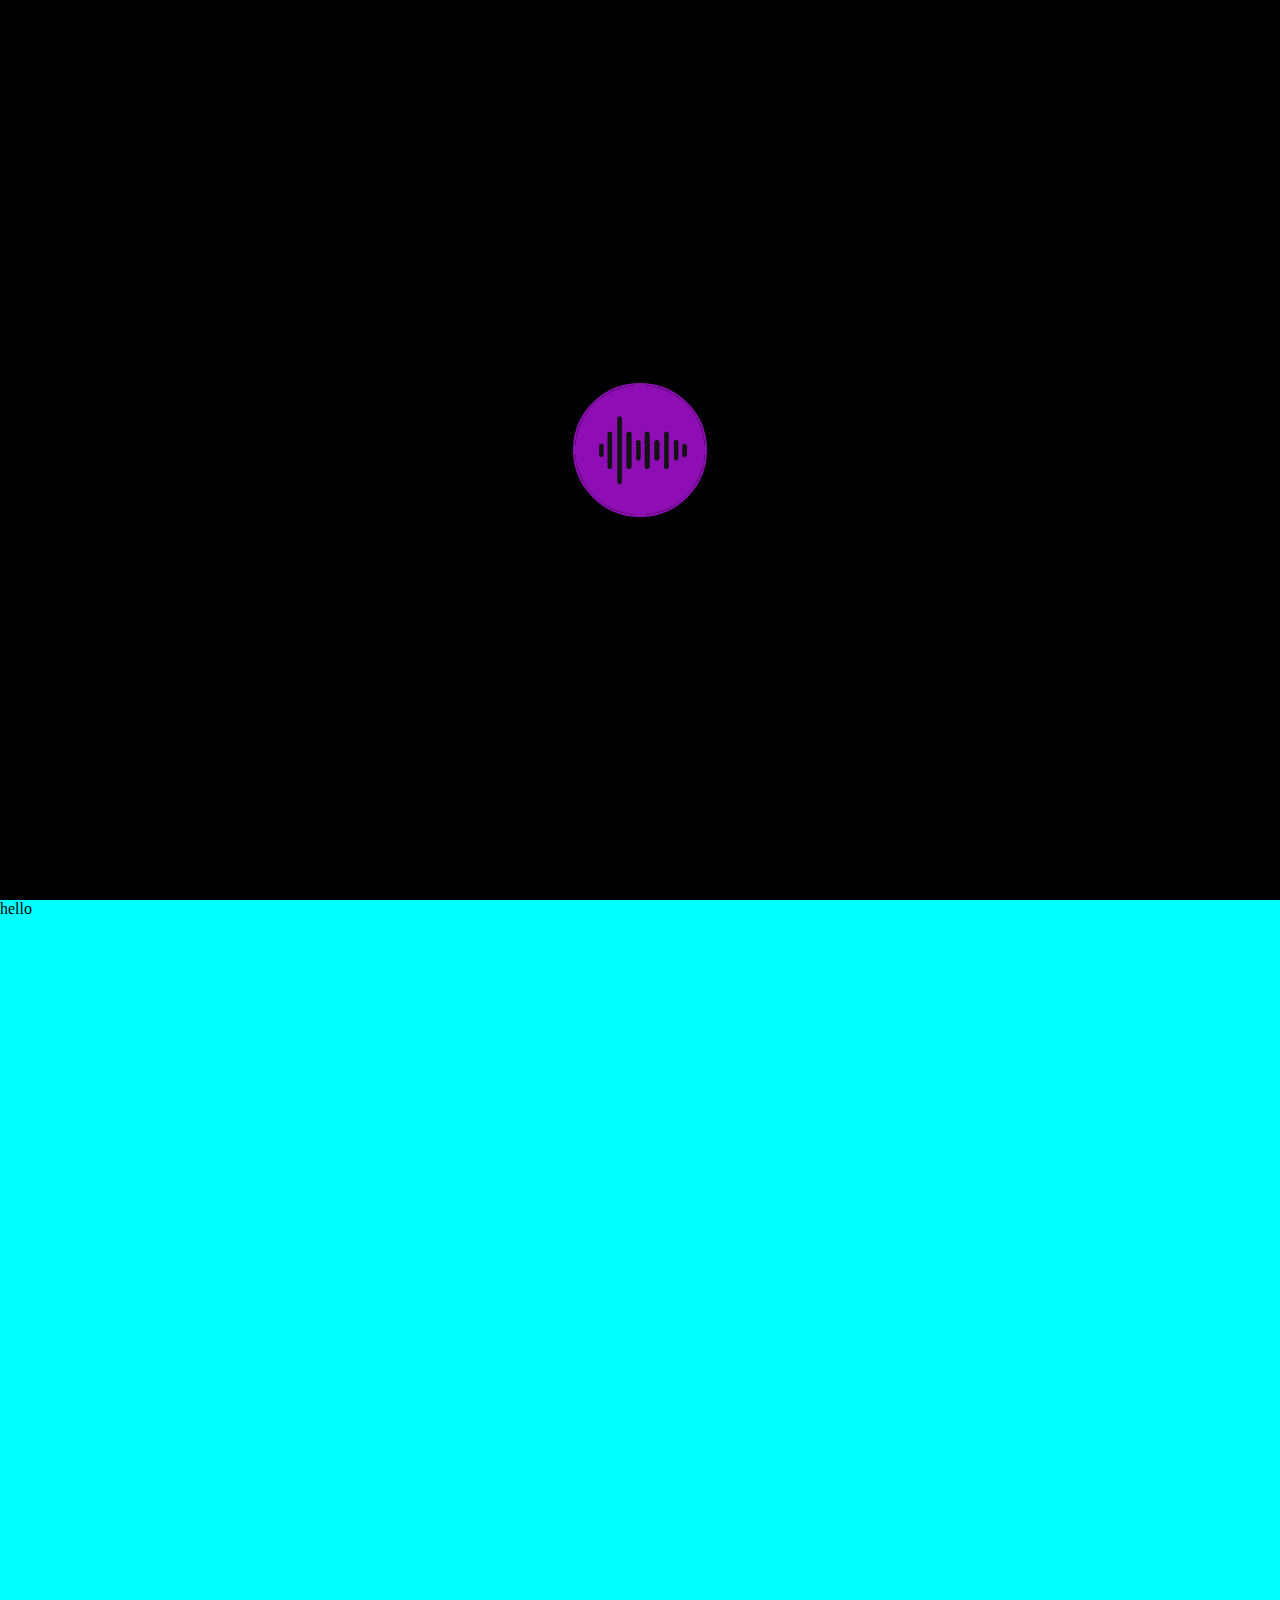
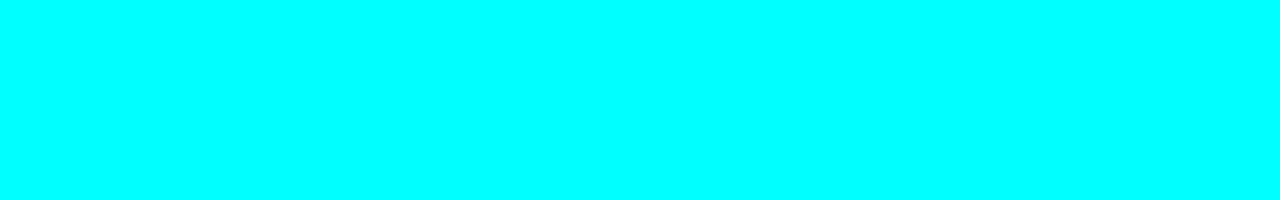
<file: index.html>
<!DOCTYPE html>
<html lang="en">
<head>
    <title>Dopify</title>
    <!-- make any changes -->

    <style>

        body {
            margin: 0;
        }

        .dopifylogoAcontainer {
            display: flex;
            justify-content:center;
            align-items: center;
            width: 100%;
            height: 100vh;
            background-color: black;
        }

        .dopifylogoA {
            width: 130px;
            height: 130px;
            border: 2px #8E0DB4 solid;
            border-radius: 100%;
            animation-name: loading-border;
            animation-duration:1s;
            animation-iteration-count: infinite;
            animation-direction: alternate;
            padding: 0px;
            position: fixed;

        }

        @keyframes loading-border {
            from{
                padding: 0px;
            }
            to{
                padding: 50px;
            }
        }

        .content {
            width: 100%;
            height: 100vh;
            background-color: aqua;
            z-index: 1;
        }

    </style>
</head>
<body>

   <div class="dopifylogoAcontainer">
    <img src="Dopify.png" class="dopifylogoA">
    </div>
    <div class="content">
        hello
    </div>
</body>
<script>
    setTimeout(() => {
        window.location.href = "mainpage/index.html";
    }, 3000);
</script>

</html>
</file>
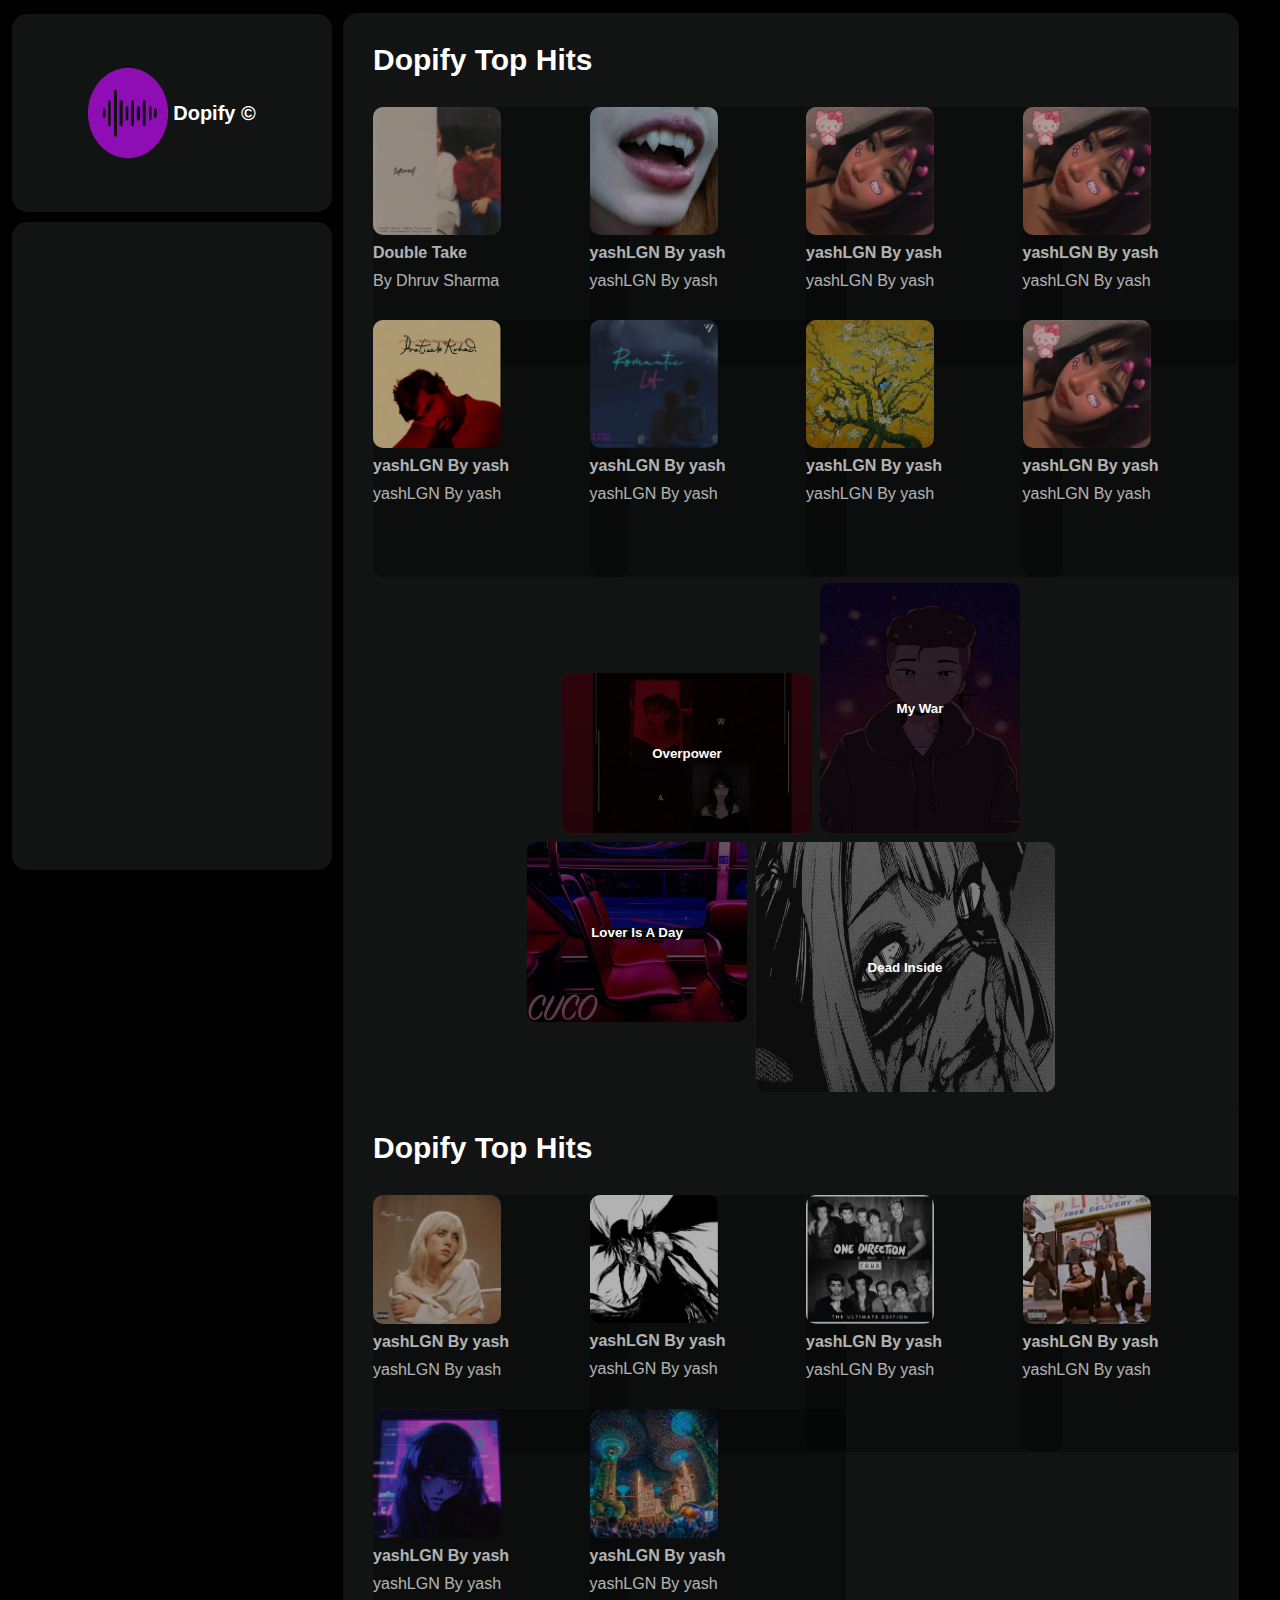
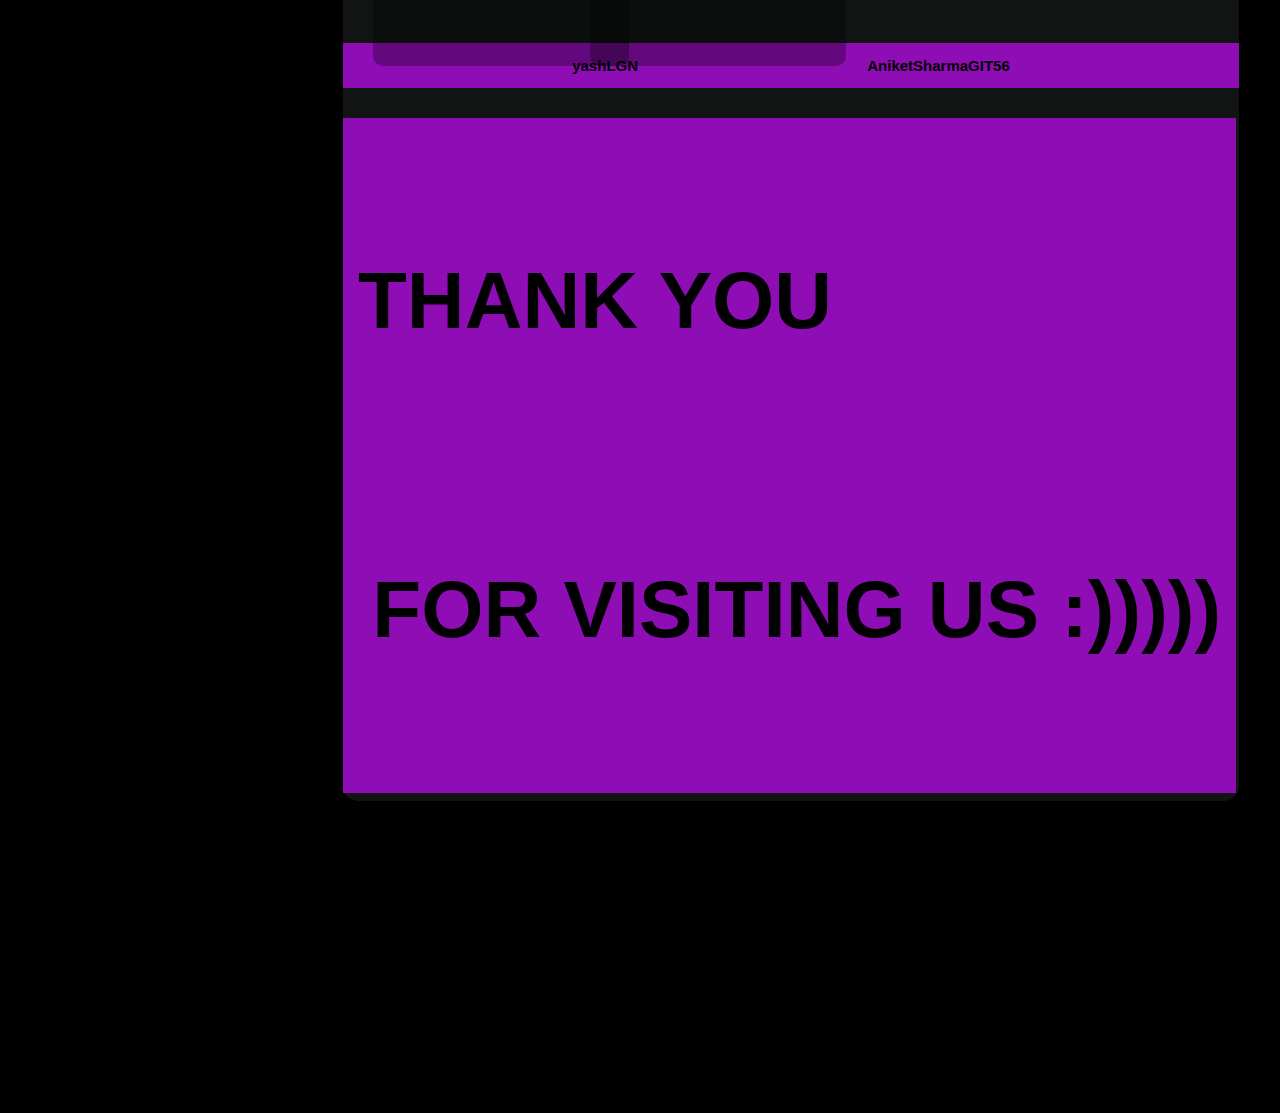
<file: mainpage/index.html>
<!DOCTYPE html>
<html lang="en">
<head>

    <meta charset="UTF-8">
    <meta name="viewport" content="width=device-width, initial-scale=1.0">

    <title>Home Page</title>
    <link rel="stylesheet" href="main.css">
    <link rel="stylesheet" href="sidebar.css">

    <style>

    </style>

</head>

<body>

    <div class="sidebar">

        <div class="sidebartop">
            <img class="dopifylogo" src="Dopify.png">
            <p class="dopify">Dopify &copy;</p>
        </div>

        <div class="sidebarbottom">
            
         
            
        </div>

    </div>

 <div class="container">

    <div class="leftside">
        <!-- WILL STAY EMPTY-->
    </div>

    <div class="rightside">

        <p class="dopifytophits">Dopify Top Hits</p>
        <div class="tophitgrid">

           <a class="anchor" href=""><img class="tophitcover"
             src="coverr images\doubletake.jpeg">
             <button class="coverbutton"></button>
            <p class="tophitname">Double Take</p>
            <p class="tophitbio">By Dhruv Sharma</p>
        </a> 

        <a class="anchor" href=""><img class="tophitcover"
            src="coverr images\ecstacy.jpeg">
            <button class="coverbutton"></button>
            <p class="tophitname">yashLGN By yash</p>
            <p class="tophitbio">yashLGN By yash</p>
        </a> 

        <a class="anchor" href=""><img class="tophitcover" 
            src="coverr images\staywithme.jpeg">
            <button class="coverbutton"></button>
            <p class="tophitname">yashLGN By yash</p>
            <p class="tophitbio">yashLGN By yash</p>
        </a> 
        <a class="anchor" href=""><img class="tophitcover" 
            src="coverr images\staywithme.jpeg">
            <button class="coverbutton"></button>
            <p class="tophitname">yashLGN By yash</p>
            <p class="tophitbio">yashLGN By yash</p>
        </a> 
        <a class="anchor" href=""><img class="tophitcover"
             src="coverr images\favouritepeeps.jpeg">
             <button class="coverbutton"></button>
            <p class="tophitname">yashLGN By yash</p>
            <p class="tophitbio">yashLGN By yash</p>
        </a> 

        <a class="anchor" href=""><img class="tophitcover"
             src="coverr images\kyamujhepyarhai.jpeg">
             <button class="coverbutton"></button>
            <p class="tophitname">yashLGN By yash</p>
            <p class="tophitbio">yashLGN By yash</p>

        <a class="anchor" href=""><img class="tophitcover" 
            src="coverr images\goldenhour.jpeg">
            <button class="coverbutton"></button>
            <p class="tophitname">yashLGN By yash</p>
            <p class="tophitbio">yashLGN By yash</p>
        </a> 
        <a class="anchor" href=""><img class="tophitcover" 
            src="coverr images\staywithme.jpeg">
            <button class="coverbutton"></button>
            <p class="tophitname">yashLGN By yash</p>
            <p class="tophitbio">yashLGN By yash</p>
        </a> 

        </div>

        <div class="style">
            <div class="up">
            <div class="project1">
                <img class="img1" src="coverr images\overpower.jpeg">
               <a href="https://replit.com/@lgnsound77/Youtube-Clone?s=app">
                 <button class="button1">Overpower</button> </a>
            </div>

            <div class="project2">
                <img class="img2" src="coverr images\mywar.jpeg">
               <a 
               href="https://www.canva.com/design/DAF-2LFLrO8/ADMnLkWs2KS_VxOD7dFetw/view?utm_content=DAF-2LFLrO8&utm_campaign=designshare&utm_medium=link&utm_source=editor
               "> <button class="button2" >My War</button> </a>
            </div>
            </div>

            <div class="down">
            <div class="project3">
                <img class="img3" src="coverr images\loverisaday.jpeg">
               <a href="https://replit.com/@lgnsound77/Web-with-parallax-effect?s=app">
                <button class="button3">Lover Is A Day</button></a>
            </div>
            <div class="project4">
                <img class="img4" src="coverr images\deadinside (1).jpeg">
               <a href="https://jumpshare.com/b/VCBtz8biPPfqz4iSKBmZ">
                <button class="button4">Dead Inside</button> </a>
            </div>
        </div>

        <div class="rightside">

            <p class="dopifytophits">Dopify Top Hits</p>
            <div class="tophitgrid">
    
               <a class="anchor" href=""><img class="tophitcover"
                 src="coverr images\happierthanever.jpeg">
                 <button class="coverbutton"></button>
                <p class="tophitname">yashLGN By yash</p>
                <p class="tophitbio">yashLGN By yash</p>
            </a> 
    
            <a class="anchor" href=""><img class="tophitcover" 
                src="coverr images\laespada.jpeg">
                <button class="coverbutton"></button>
                <p class="tophitname">yashLGN By yash</p>
                <p class="tophitbio">yashLGN By yash</p>
            </a> 
    
            <a class="anchor" href=""><img class="tophitcover"  
                src="coverr images\nightchanges.jpeg">
                <button class="coverbutton"></button>
                <p class="tophitname">yashLGN By yash</p>
                <p class="tophitbio">yashLGN By yash</p>
            </a> 
    
            <a class="anchor" href=""><img class="tophitcover" 
                src="coverr images\scarylove.jpeg">
                <button class="coverbutton"></button>
                <p class="tophitname">yashLGN By yash</p>
                <p class="tophitbio">yashLGN By yash</p>
            </a> 
    
            <a class="anchor" href=""><img class="tophitcover" 
                 src="coverr images\fainted.jpeg">
                 <button class="coverbutton"></button>
                <p class="tophitname">yashLGN By yash</p>
                <p class="tophitbio">yashLGN By yash</p>
            </a> 
    
            <a class="anchor" href=""><img class="tophitcover" 
                src="coverr images\wonderland.jpeg">
                <button class="coverbutton"></button>
                <p class="tophitname">yashLGN By yash</p>
                <p class="tophitbio">yashLGN By yash</p>
            </a> 
    
            </div>
                      
            <div class="credits">
                <p class="yashlgn">yashLGN</p>
                <p class="aniketsharmagit56">AniketSharmaGIT56</p>
            </div>

            <div class="credits2">
                <p class="thank">THANK YOU</p>
                <p class="visiting">FOR VISITING US :)))))</p>
            </div>
            </div>
    </div>
</div>
    
</body>

</html>
</file>
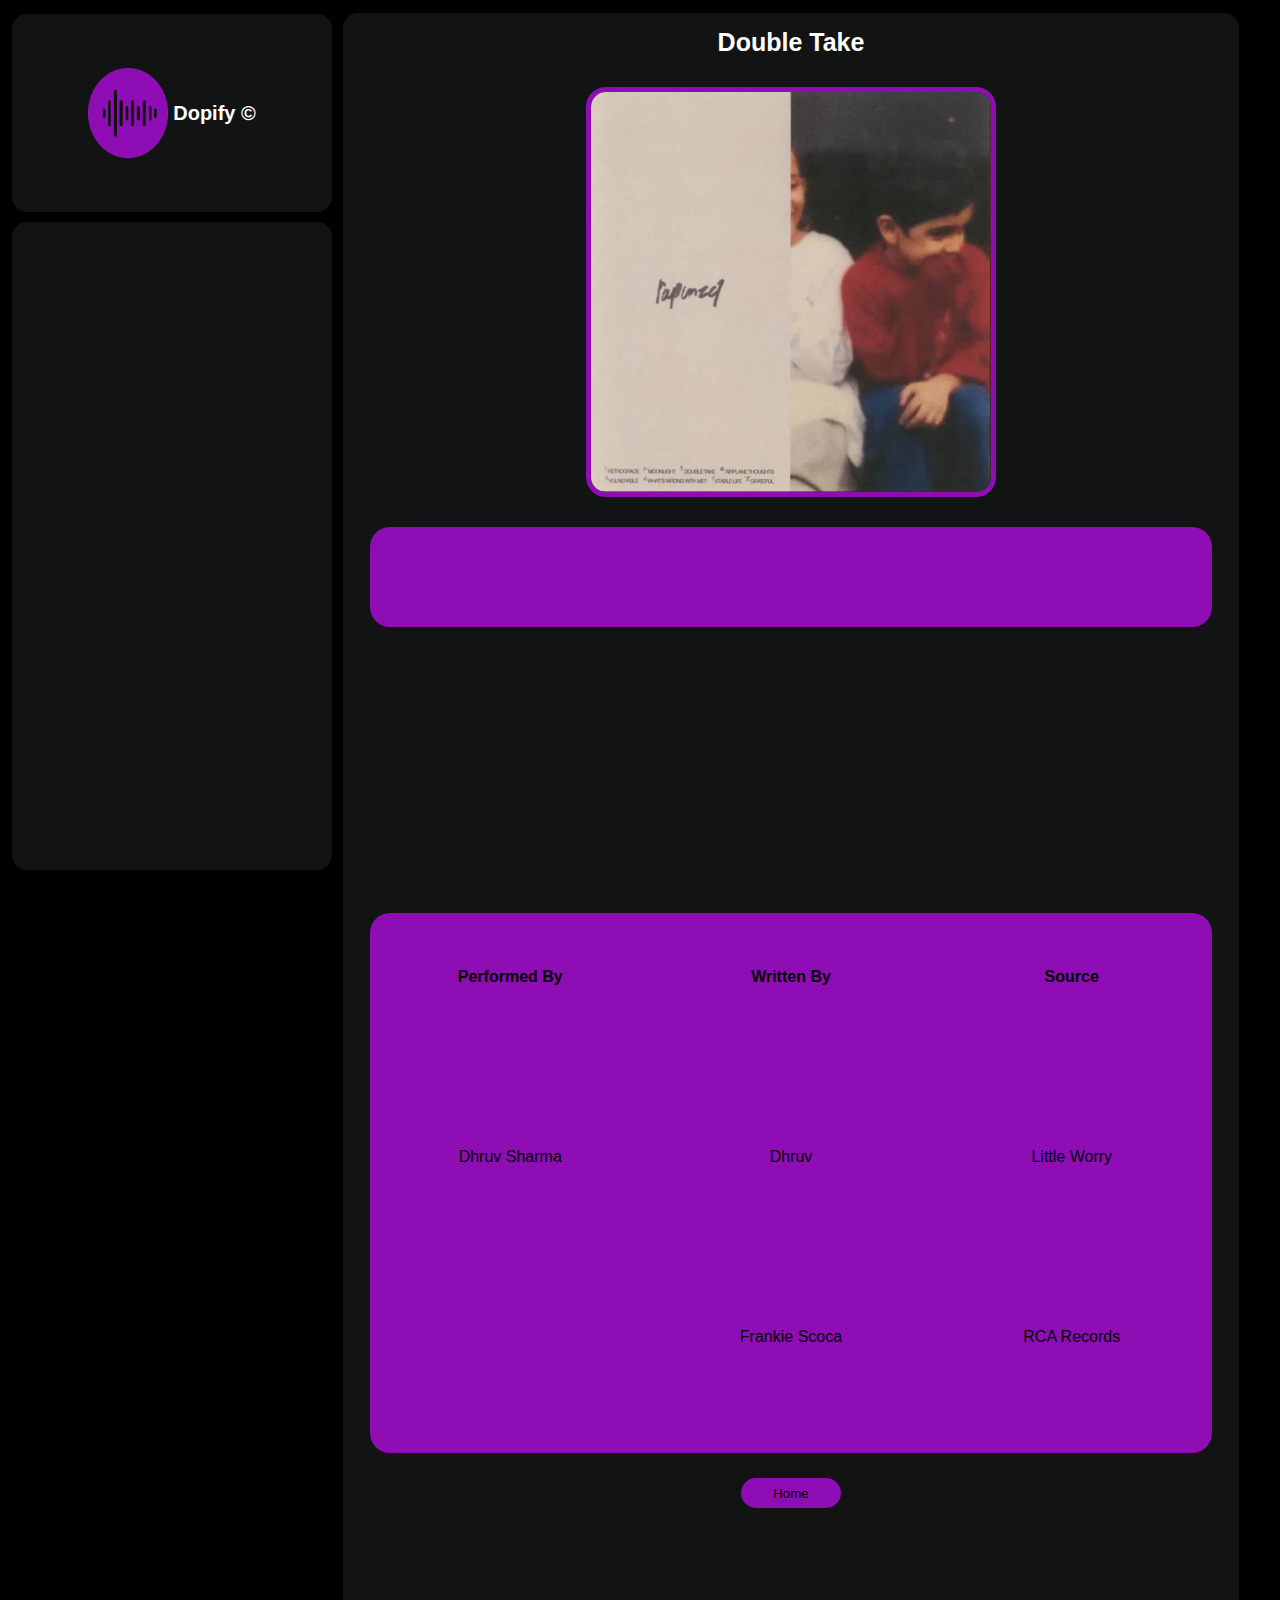
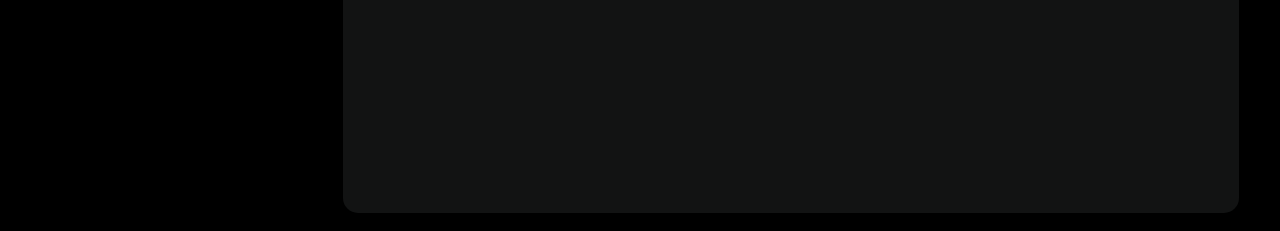
<file: musicpage/index.html>
<!DOCTYPE html>
<html lang="en">
<head>
    <meta charset="UTF-8">
    <meta name="viewport" content="width=device-width, initial-scale=1.0">
    <title>MUSICPAGE</title>
    <link rel="stylesheet" href="main.css">
    <link rel="stylesheet" href="sidebar.css">
</head>
<body>
    <div class="sidebar">

        <div class="sidebartop">
            <img class="dopifylogo" src="Dopify.png">
            <p class="dopify">Dopify &copy;</p>
        </div>
    
        <div class="sidebarbottom">
            
         
            
        </div>
    
    </div>
    
    <div class="container">
    
    <div class="leftside">
        <!-- WILL STAY EMPTY-->
    </div>
    
    <div class="rightside">

    <div class="righttop">
        <div class="musictitle">Double Take</div>
        <img class="musiccoverimg" src="coverr images\doubletake.jpeg">

        <div class="playerdiv">
            <!--MUSIC PLAYER HERE-->
        </div>

    </div>
    <div class="rightmiddle">

        <div class="ab">Performed By</div>
        <div class="ab">Written By</div>
        <div class="ab">Source</div>
        <div class="a">Dhruv Sharma</div>
        <div class="a">Dhruv</div>
        <div class="a">Little Worry</div>
        <div class="a"></div>
        <div class="a">Frankie Scoca</div>
        <div class="a">RCA Records</div>

    </div>
    <div class="rightbottom">
        <a href="" class="home2a"><button class="home2">Home</button></a>
    </div>

    </div>
    </div>
    
</body>
</html>
</file>
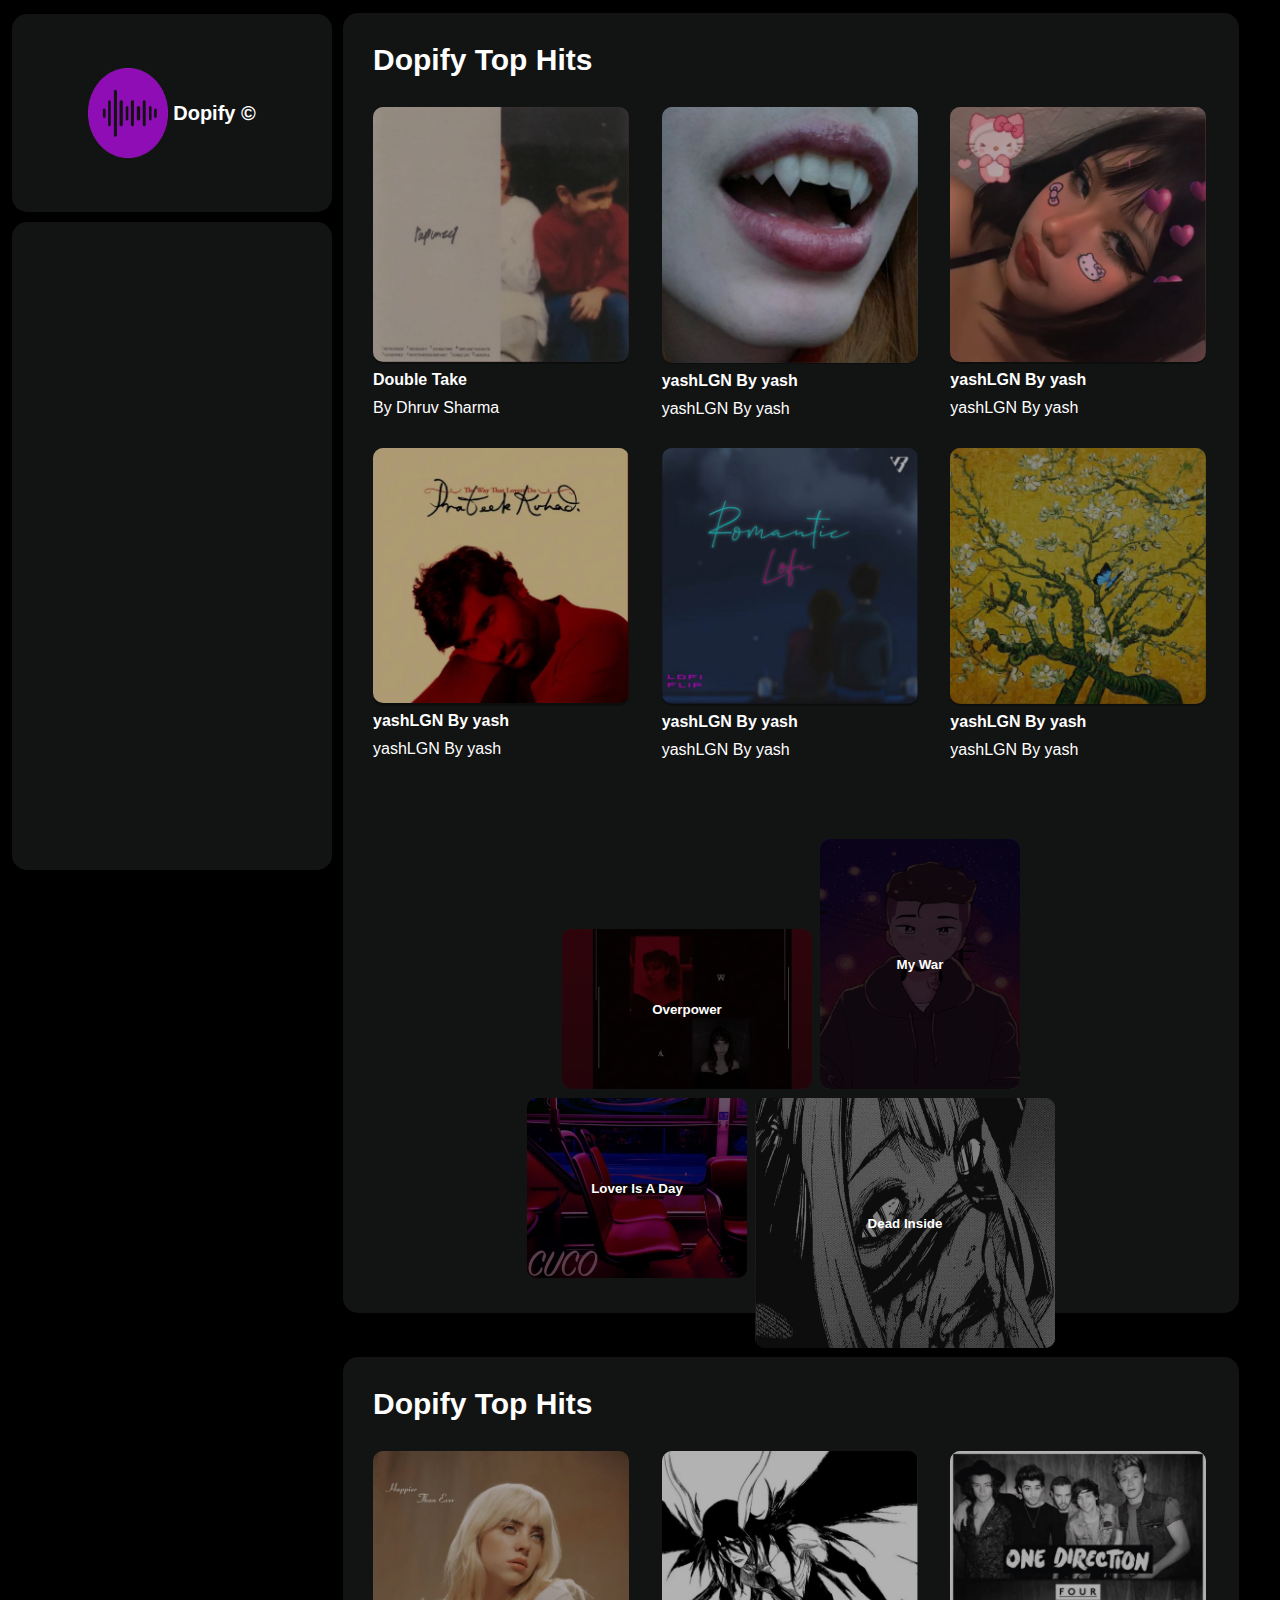
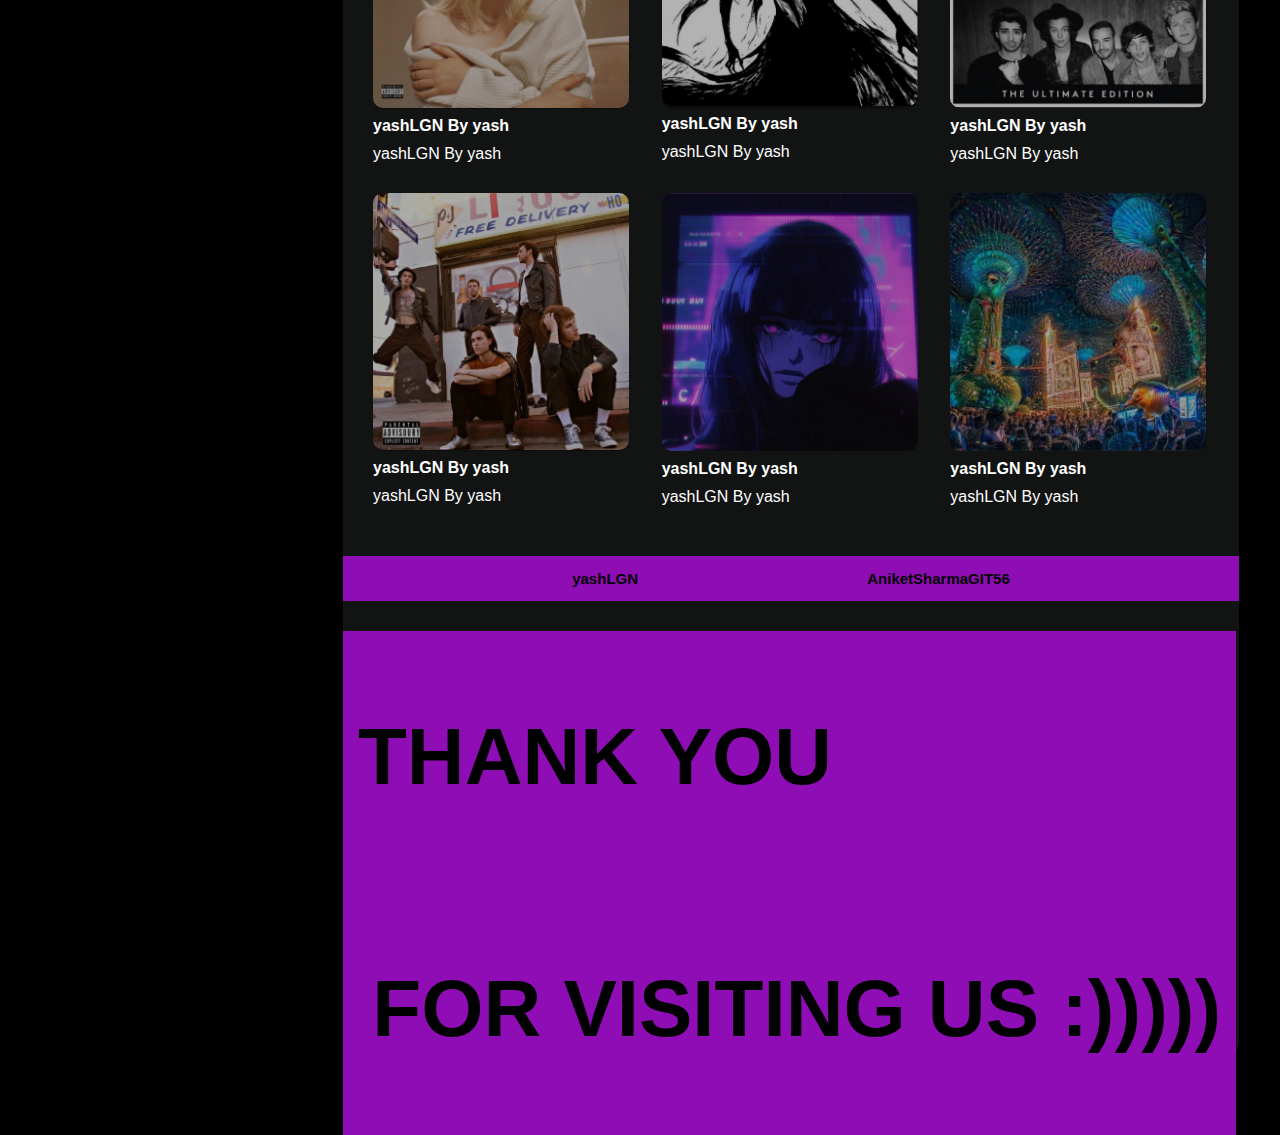
<file: New index/index.html>
<!DOCTYPE html>
<html lang="en">
<head>

    <meta charset="UTF-8">
    <meta name="viewport" content="width=device-width, initial-scale=1.0">

    <title>Home Page</title>
    <link rel="stylesheet" href="main.css">
    <link rel="stylesheet" href="sidebar.css">

    <style>

    </style>

</head>

<body>

    <div class="sidebar">

        <div class="sidebartop">
            <img class="dopifylogo" src="Dopify.png">
            <p class="dopify">Dopify &copy;</p>
        </div>

        <div class="sidebarbottom">
            
         
            
        </div>

    </div>

 <div class="container">

    <div class="leftside">
        <!-- WILL STAY EMPTY-->
    </div>

    <div class="rightside">

        <p class="dopifytophits">Dopify Top Hits</p>
        <div class="tophitgrid">

           <a class="anchor" href=""><img class="tophitcover"
             src="coverr images\doubletake.jpeg">
             <button class="coverbutton"></button>
            <p class="tophitname">Double Take</p>
            <p class="tophitbio">By Dhruv Sharma</p>
        </a> 

        <a class="anchor" href=""><img class="tophitcover"
            src="coverr images\ecstacy.jpeg">
            <button class="coverbutton"></button>
            <p class="tophitname">yashLGN By yash</p>
            <p class="tophitbio">yashLGN By yash</p>
        </a> 

        <a class="anchor" href=""><img class="tophitcover" 
            src="coverr images\staywithme.jpeg">
            <button class="coverbutton"></button>
            <p class="tophitname">yashLGN By yash</p>
            <p class="tophitbio">yashLGN By yash</p>
        </a> 

        <a class="anchor" href=""><img class="tophitcover"
             src="coverr images\favouritepeeps.jpeg">
             <button class="coverbutton"></button>
            <p class="tophitname">yashLGN By yash</p>
            <p class="tophitbio">yashLGN By yash</p>
        </a> 

        <a class="anchor" href=""><img class="tophitcover"
             src="coverr images\kyamujhepyarhai.jpeg">
             <button class="coverbutton"></button>
            <p class="tophitname">yashLGN By yash</p>
            <p class="tophitbio">yashLGN By yash</p>

        <a class="anchor" href=""><img class="tophitcover" 
            src="coverr images\goldenhour.jpeg">
            <button class="coverbutton"></button>
            <p class="tophitname">yashLGN By yash</p>
            <p class="tophitbio">yashLGN By yash</p>
        </a> 

        </div>

        <div class="style">
            <div class="up">
            <div class="project1">
                <img class="img1" src="coverr images\overpower.jpeg">
               <a href="https://replit.com/@lgnsound77/Youtube-Clone?s=app">
                 <button class="button1">Overpower</button> </a>
            </div>

            <div class="project2">
                <img class="img2" src="coverr images\mywar.jpeg">
               <a 
               href="https://www.canva.com/design/DAF-2LFLrO8/ADMnLkWs2KS_VxOD7dFetw/view?utm_content=DAF-2LFLrO8&utm_campaign=designshare&utm_medium=link&utm_source=editor
               "> <button class="button2" >My War</button> </a>
            </div>
            </div>

            <div class="down">
            <div class="project3">
                <img class="img3" src="coverr images\loverisaday.jpeg">
               <a href="https://replit.com/@lgnsound77/Web-with-parallax-effect?s=app">
                <button class="button3">Lover Is A Day</button></a>
            </div>
            <div class="project4">
                <img class="img4" src="coverr images\deadinside (1).jpeg">
               <a href="https://jumpshare.com/b/VCBtz8biPPfqz4iSKBmZ">
                <button class="button4">Dead Inside</button> </a>
            </div>
        </div>

        <div class="rightside">

            <p class="dopifytophits">Dopify Top Hits</p>
            <div class="tophitgrid">
    
               <a class="anchor" href=""><img class="tophitcover"
                 src="coverr images\happierthanever.jpeg">
                 <button class="coverbutton"></button>
                <p class="tophitname">yashLGN By yash</p>
                <p class="tophitbio">yashLGN By yash</p>
            </a> 
    
            <a class="anchor" href=""><img class="tophitcover" 
                src="coverr images\laespada.jpeg">
                <button class="coverbutton"></button>
                <p class="tophitname">yashLGN By yash</p>
                <p class="tophitbio">yashLGN By yash</p>
            </a> 
    
            <a class="anchor" href=""><img class="tophitcover"  
                src="coverr images\nightchanges.jpeg">
                <button class="coverbutton"></button>
                <p class="tophitname">yashLGN By yash</p>
                <p class="tophitbio">yashLGN By yash</p>
            </a> 
    
            <a class="anchor" href=""><img class="tophitcover" 
                src="coverr images\scarylove.jpeg">
                <button class="coverbutton"></button>
                <p class="tophitname">yashLGN By yash</p>
                <p class="tophitbio">yashLGN By yash</p>
            </a> 
    
            <a class="anchor" href=""><img class="tophitcover" 
                 src="coverr images\fainted.jpeg">
                 <button class="coverbutton"></button>
                <p class="tophitname">yashLGN By yash</p>
                <p class="tophitbio">yashLGN By yash</p>
            </a> 
    
            <a class="anchor" href=""><img class="tophitcover" 
                src="coverr images\wonderland.jpeg">
                <button class="coverbutton"></button>
                <p class="tophitname">yashLGN By yash</p>
                <p class="tophitbio">yashLGN By yash</p>
            </a> 
    
            </div>
                      
            <div class="credits">
                <p class="yashlgn">yashLGN</p>
                <p class="aniketsharmagit56">AniketSharmaGIT56</p>
            </div>

            <div class="credits2">
                <p class="thank">THANK YOU</p>
                <p class="visiting">FOR VISITING US :)))))</p>
            </div>
            </div>
    </div>
</div>
    
</body>

</html>
</file>
<file: mainpage/main.css>
body {
    margin:13px;
    height: auto;
    background-color: black;
}

.container {
    display: grid;
    grid-template-columns: 25vw 70vw;
    height: 100vh;
    gap: 10px;
}

.leftside {
    background-color: transparent;
    width: 100%;
    height: 300vh;
}

.rightside {
    background-color: #121313;
    width: 100%;
    height: 1300px;
    display: flex;
    flex-direction: column;
    border-radius: 15px;
    gap: 0;
    margin-bottom: 15px;
}

.tophitgrid {
    display: grid;
    grid-template-columns: 1fr 1fr 1fr 1fr;
    width: auto;
    height: auto;
    margin-left: 30px;
    margin-bottom: 20px;
}

.dopifytophits {
    margin-left: 30px;
    font-size: 30px;
    font-family: arial;
    color: white;
    font-weight: 600;
}

.anchor {
    width: 10rem;
    position: relative;
    text-decoration: none;
}

.tophitcover {
    width: 10vw;
    height: auto;
    border-radius: 10px;
}

.tophitname {
    margin: 0;
    margin-top: 5px;
    margin-bottom: 5px;
    color: white;
    font-family: arial;
    font-weight: 550;
}

.tophitbio {
    margin: 0;
    display: inline-block;
    margin-top: 5px;
    margin-bottom: 30px;
    color: white;
    font-family: arial;
}

.style {
    height: auto;
    border: none;
    display: flex;
    flex-direction: column;
    justify-content: center;
    align-items:center ;
    gap: 5px;
    margin-top: 30px;
    margin-bottom: 40px;
}

.img1 {
    width:250px ;
    height: 160px;
    border: none;
    border-radius: 10px;
}

.project1 {
    position: relative;
}

.button1 {
    width: 250px;
    height: 160px;
    position:absolute;
    top: 0;
    left: 0;
    background-color: rgba(0,0,0,0.6);
    border: none;
    color: white;
    opacity: 1;
    font-family: arial;
    font-weight: 600;
    transition: opacity 0.5s;
    border: none;
    border-radius: 10px;
}

.button1:hover {
    opacity: 0;   
}

.img2 {
    width:200px ;
    height: 250px;
    margin-left: 8px;
    border: none;
    border-radius: 10px;
}

.project2 {
    position: relative;
}

.button2 {
    width: 200px;
    height: 250px;
    position:absolute;
    top: 0;
    margin-left: 8px;
    left: 0;
    background-color: rgba(0,0,0,0.8);
    color: white;
    opacity: 1;
    font-family: arial;
    font-weight: 600;
    transition: opacity 0.5s;
    border: none;
    border-radius: 10px;
}

.button2:hover {
    opacity: 0;   
}

.img3 {
    width:220px ;
    height: 180px;
    border: none;
    border-radius: 10px;
}

.project3 {
    position: relative;
}

.button3 {
    width: 220px;
    height: 180px;
    position:absolute;
    top: 0;
    left: 0;
    background-color: rgba(0,0,0,0.6);
    color: white;
    opacity: 1;
    font-family: arial;
    font-weight: 600;
    transition: opacity 0.5s;
    border: none;
    border-radius: 10px;
}

.button3:hover {
    opacity: 0;   
}
.img4 {
    width:300px ;
    height: 250px;
    margin-left: 8px;
    border: none;
    border-radius: 10px;
}

.project4 {
    position: relative;
}

.button4 {
    width: 300px;
    margin-left: 8px;
    height: 250px;
    position:absolute;
    top: 0;
    left: 0;
    background-color: rgba(0,0,0,0.5);
    color: white;
    opacity: 1;
    font-family: arial;
    font-weight: 600;
    transition: opacity 0.5s;
    border: none;
    border-radius: 10px;
}

.button4:hover {
    opacity: 0;   
}

.up {
    display: flex;
    flex-direction: row;
    align-items: end;
}

.down {
    display: flex;
    flex-direction: row;
    align-items: start;
}

.coverbutton {
    border: none;
    border-radius: 10px;
    position: absolute;
    top: 0;
    left: 0;
    height: 20.1vw;
    width: 20vw;
    background-color: rgba(0,0,0,0.3);
    transition: background-color 0.5s;
}

.coverbutton:hover {
    background-color: transparent;
}

.credits {
    width: 100%;
    height: 5vh;
    background-color:  #8E0DB4;
    display: flex;
    flex-direction: row;
    justify-content: space-evenly;
    align-items: center;
}

.yashlgn, .aniketsharmagit56 {
    font-size: 15px;
    font-family: arial;
    font-weight: 600;
    color: black;
}

.credits2 {
    width: 98%;
    height: 75vh;
    background-color:  #8E0DB4;
    display: flex;
    flex-direction: column;
    justify-content: space-evenly;
    text-align: left;
    padding-left: 15px;
    margin-top: 30px;
}

.thank, .visiting {
    font-size: 80px;
    font-family: arial;
    font-weight: 600;
    color: black;
}

.visiting {
    text-align: right;
    padding-right: 15px;
}
</file>
<file: mainpage/sidebar.css>
.sidebar {
    width: 25vw;
    background-color: transparent;
    position: fixed;
    height: 96vh;
    border-radius: 15px;
    display: grid;
    grid-template-rows: 22vh 72vh;
    gap: 10px;
    top: 14px;
    left: 12px;
}

.sidebartop {
    background-color: #121313;
    height: 100%;
    border-radius: 15px;
    display: flex;
    flex-direction: row;
    justify-content: center;
    align-items: center;
}

.dopifylogo {
    width: 25%;
    height: 45%;
}

.dopify {
    color: white;
    font-family: arial;
    font-weight: 600;
    font-size: 20px;
    margin-left: 5px;
}

.sidebarbottom {
    background-color: #121313;
    height: 100%;
    border-radius: 15px;
    display: flex;
    flex-direction: column;
    align-items: center;
    justify-content: start;
}
</file>
<file: musicpage/main.css>
body {
    margin:13px;
    height: auto;
    background-color: black;
}

.container {
    display: grid;
    grid-template-columns: 25vw 70vw;
    height: 100vh;
    gap: 10px;
}

.leftside {
    background-color: transparent;
    width: 100%;
    height: 202vh;
}

.rightside {
    background-color: #121313;
    width: 100%;
    height: 200vh;
    margin-bottom: 15px;
    border-radius: 15px;
    display: flex;
    flex-direction: column;
    align-items: center;
}

.righttop {
    width: 100%;
    height: 50%;
    display: flex;
    flex-direction: column;
    gap: 30px;
    align-items: center;
}
.musiccoverimg {
    width: 400px;
    height: 400px;
    border: 5px  #8E0DB4 solid;
    animation-duration: 1s;
    animation-name: borderpadding;
    animation-direction: alternate;
    animation-iteration-count: infinite;
    border-radius: 20px;
}

@keyframes borderpadding {
    from {
        padding: 0;
    }
    to {
        padding: 5px;
    }
}

.musictitle {
    text-align: left;
    margin-top: 15px;
    color:white;
    font-size: 25px;
    font-family: arial;
    font-weight: 600;
}

.playerdiv {
    width: 94%;
    height: 100px;
    background-color: #8E0DB4;
    border-radius: 20px;
}

.rightmiddle {
    color: white;
    background-color: #8E0DB4;
    height: 60vh;
    width: 94%;
    border-radius: 20px;
    display: grid;
    grid-template-columns: 1fr 1fr 1fr;
}

.a {
    text-align: center;
    margin-top: 55px;
    color: black;
    font-family: arial;
    font-weight: 500;
}

.ab {
    text-align: center;
    margin-top: 55px;
    color: black;
    font-family: arial;
    font-weight: 600;
}

.home2 {
    margin-top:25px ;
    width: 100px;
    height: 30px;
    border-radius: 20px;
    background-color: #8E0DB4;
    color: black;
    border: none;
    transition: background-color 0.5s , color 0.5s;
}

.home2:hover {
    background-color: black;
    color: white;
}
</file>
<file: musicpage/sidebar.css>
.sidebar {
    width: 25vw;
    background-color: transparent;
    position: fixed;
    height: 96vh;
    border-radius: 15px;
    display: grid;
    grid-template-rows: 22vh 72vh;
    gap: 10px;
    top: 14px;
    left: 12px;
}

.sidebartop {
    background-color: #121313;
    height: 100%;
    border-radius: 15px;
    display: flex;
    flex-direction: row;
    justify-content: center;
    align-items: center;
}

.dopifylogo {
    width: 25%;
    height: 45%;
}

.dopify {
    color: white;
    font-family: arial;
    font-weight: 600;
    font-size: 20px;
    margin-left: 5px;
}

.sidebarbottom {
    background-color: #121313;
    height: 100%;
    border-radius: 15px;
    display: flex;
    flex-direction: column;
    align-items: center;
    justify-content: start;
}
</file>
<file: New index/main.css>
body {
    margin:13px;
    height: auto;
    background-color: black;
}

.container {
    display: grid;
    grid-template-columns: 25vw 70vw;
    height: 100vh;
    gap: 10px;
}

.leftside {
    background-color: transparent;
    width: 100%;
    height: 300vh;
}

.rightside {
    background-color: #121313;
    width: 100%;
    height: 1300px;
    display: flex;
    flex-direction: column;
    border-radius: 15px;
    gap: 0;
    margin-bottom: 15px;
}

.tophitgrid {
    display: grid;
    grid-template-columns: 1fr 1fr 1fr;
    width: auto;
    height: auto;
    margin-left: 30px;
    margin-bottom: 20px;
}

.dopifytophits {
    margin-left: 30px;
    font-size: 30px;
    font-family: arial;
    color: white;
    font-weight: 600;
}

.anchor {
    width: 20vw;
    position: relative;
    text-decoration: none;
}

.tophitcover {
    width: 20vw;
    height: auto;
    border-radius: 10px;
}

.tophitname {
    margin: 0;
    margin-top: 5px;
    margin-bottom: 5px;
    color: white;
    font-family: arial;
    font-weight: 550;
}

.tophitbio {
    margin: 0;
    display: inline-block;
    margin-top: 5px;
    margin-bottom: 30px;
    color: white;
    font-family: arial;
}

.style {
    height: auto;
    border: none;
    display: flex;
    flex-direction: column;
    justify-content: center;
    align-items:center ;
    gap: 5px;
    margin-top: 30px;
    margin-bottom: 40px;
}

.img1 {
    width:250px ;
    height: 160px;
    border: none;
    border-radius: 10px;
}

.project1 {
    position: relative;
}

.button1 {
    width: 250px;
    height: 160px;
    position:absolute;
    top: 0;
    left: 0;
    background-color: rgba(0,0,0,0.6);
    border: none;
    color: white;
    opacity: 1;
    font-family: arial;
    font-weight: 600;
    transition: opacity 0.5s;
    border: none;
    border-radius: 10px;
}

.button1:hover {
    opacity: 0;   
}

.img2 {
    width:200px ;
    height: 250px;
    margin-left: 8px;
    border: none;
    border-radius: 10px;
}

.project2 {
    position: relative;
}

.button2 {
    width: 200px;
    height: 250px;
    position:absolute;
    top: 0;
    margin-left: 8px;
    left: 0;
    background-color: rgba(0,0,0,0.8);
    color: white;
    opacity: 1;
    font-family: arial;
    font-weight: 600;
    transition: opacity 0.5s;
    border: none;
    border-radius: 10px;
}

.button2:hover {
    opacity: 0;   
}

.img3 {
    width:220px ;
    height: 180px;
    border: none;
    border-radius: 10px;
}

.project3 {
    position: relative;
}

.button3 {
    width: 220px;
    height: 180px;
    position:absolute;
    top: 0;
    left: 0;
    background-color: rgba(0,0,0,0.6);
    color: white;
    opacity: 1;
    font-family: arial;
    font-weight: 600;
    transition: opacity 0.5s;
    border: none;
    border-radius: 10px;
}

.button3:hover {
    opacity: 0;   
}
.img4 {
    width:300px ;
    height: 250px;
    margin-left: 8px;
    border: none;
    border-radius: 10px;
}

.project4 {
    position: relative;
}

.button4 {
    width: 300px;
    margin-left: 8px;
    height: 250px;
    position:absolute;
    top: 0;
    left: 0;
    background-color: rgba(0,0,0,0.5);
    color: white;
    opacity: 1;
    font-family: arial;
    font-weight: 600;
    transition: opacity 0.5s;
    border: none;
    border-radius: 10px;
}

.button4:hover {
    opacity: 0;   
}

.up {
    display: flex;
    flex-direction: row;
    align-items: end;
}

.down {
    display: flex;
    flex-direction: row;
    align-items: start;
}

.coverbutton {
    border: none;
    border-radius: 10px;
    position: absolute;
    top: 0;
    left: 0;
    height: 20.1vw;
    width: 20vw;
    background-color: rgba(0,0,0,0.3);
    transition: background-color 0.5s;
}

.coverbutton:hover {
    background-color: transparent;
}

.credits {
    width: 100%;
    height: 5vh;
    background-color:  #8E0DB4;
    display: flex;
    flex-direction: row;
    justify-content: space-evenly;
    align-items: center;
}

.yashlgn, .aniketsharmagit56 {
    font-size: 15px;
    font-family: arial;
    font-weight: 600;
    color: black;
}

.credits2 {
    width: 98%;
    height: 75vh;
    background-color:  #8E0DB4;
    display: flex;
    flex-direction: column;
    justify-content: space-evenly;
    text-align: left;
    padding-left: 15px;
    margin-top: 30px;
}

.thank, .visiting {
    font-size: 80px;
    font-family: arial;
    font-weight: 600;
    color: black;
}

.visiting {
    text-align: right;
    padding-right: 15px;
}
</file>
<file: New index/sidebar.css>
.sidebar {
    width: 25vw;
    background-color: transparent;
    position: fixed;
    height: 96vh;
    border-radius: 15px;
    display: grid;
    grid-template-rows: 22vh 72vh;
    gap: 10px;
    top: 14px;
    left: 12px;
}

.sidebartop {
    background-color: #121313;
    height: 100%;
    border-radius: 15px;
    display: flex;
    flex-direction: row;
    justify-content: center;
    align-items: center;
}

.dopifylogo {
    width: 25%;
    height: 45%;
}

.dopify {
    color: white;
    font-family: arial;
    font-weight: 600;
    font-size: 20px;
    margin-left: 5px;
}

.sidebarbottom {
    background-color: #121313;
    height: 100%;
    border-radius: 15px;
    display: flex;
    flex-direction: column;
    align-items: center;
    justify-content: start;
}
</file>
